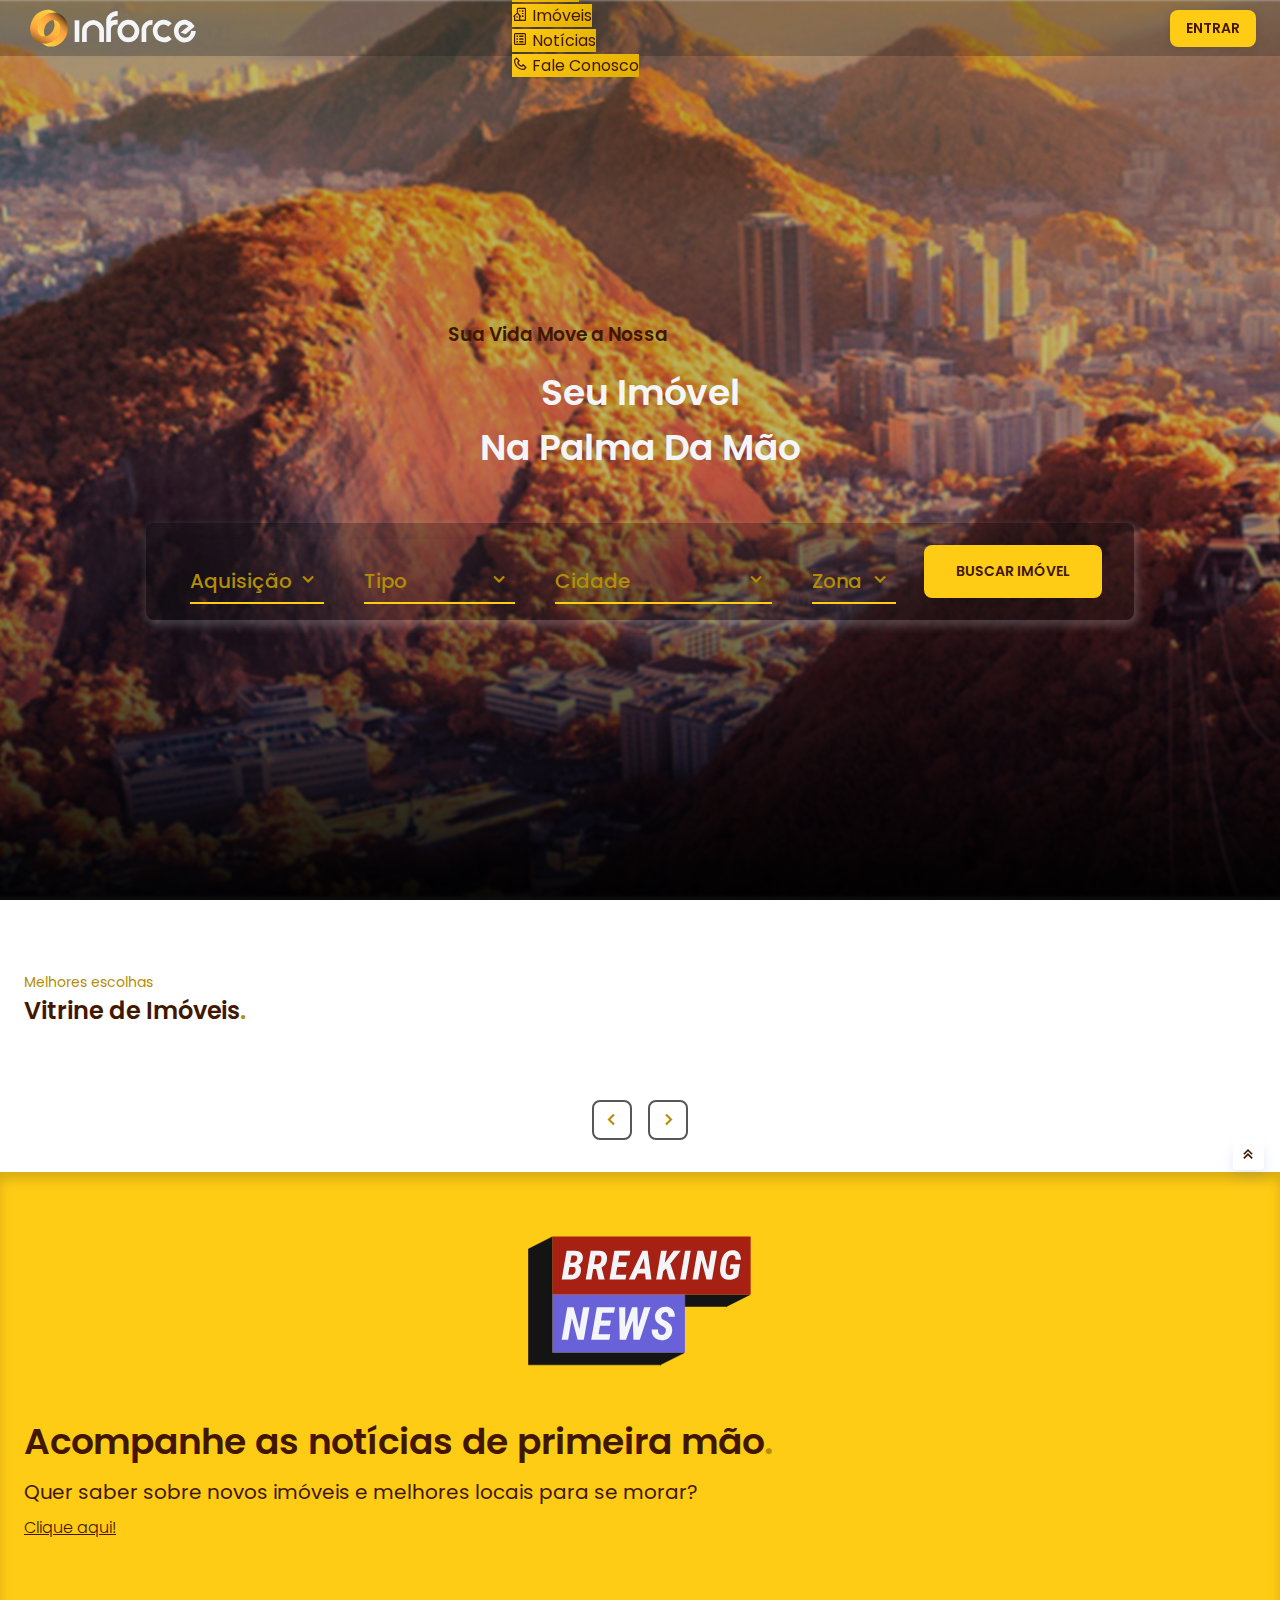
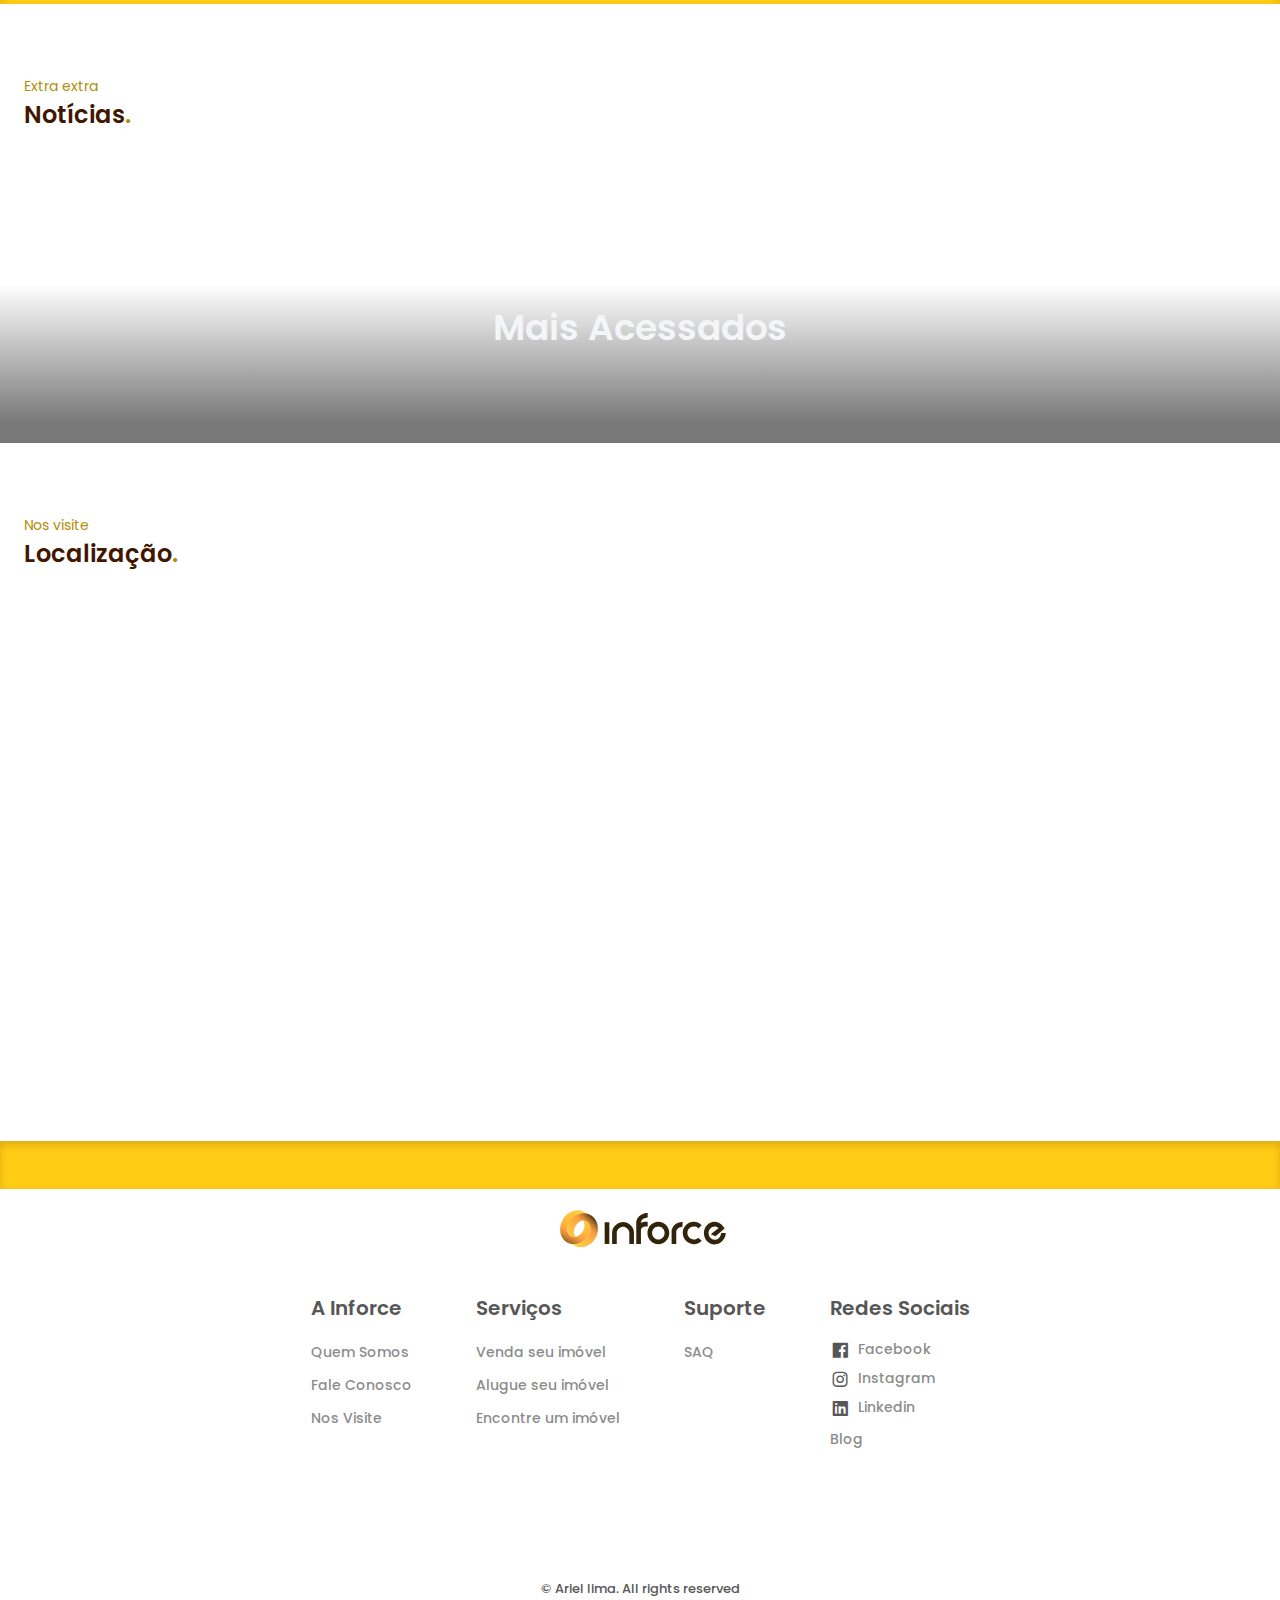
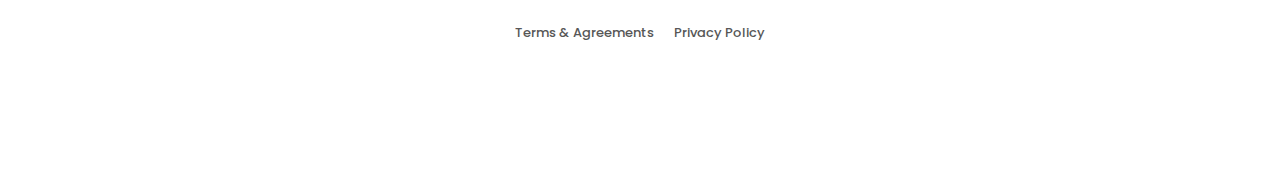
<file: index.html>
<!DOCTYPE html>
<html lang="pt-BR">
<head>
  <meta charset="UTF-8">
  <meta name="viewport" content="width=device-width, initial-scale=1.0">

  <!-- === FAVICON === -->
  <link rel="shortcut icon" href="/src/assets/favicon.png" type="image/x-icon">

  <!-- === ICONS === -->
  <link href='https://unpkg.com/boxicons@2.1.4/css/boxicons.min.css' rel='stylesheet'>

  <!-- === SWIPER CSS === -->
  <link rel="stylesheet" href="/src/styles/swiper-bundle.min.css">

  <!-- === CSS === -->
  <link rel="stylesheet" href="/src/styles/config.css">

  <title>Imobiliária Inforce</title>
</head>

<body>
  <!--=== HEADER ===-->
  <header class="header" id="header">
    <nav class="nav container">
      <a href="#" class="nav-logo">
        <img class="nav-logo" id="nav-logo" src="/src/assets/logo-white.svg" alt="Logomarca Informe" srcset="">
      </a>

      <div class="nav-menu">

        <ul class="nav-list">
          <li class="nav-item">
            <a href="#home" class="nav-link ">
              <i class='bx bx-home-alt-2'></i>
              <span>Home</span>
            </a>
          </li>
          
          <li class="nav-item">
            <a href="#showcase" class="nav-link">
              <i class='bx bx-building-house' ></i>
              <span>Imóveis</span>
            </a>
          </li>
          
          <li class="nav-item">
            <a href="#news" class="nav-link">
              <i class='bx bx-spreadsheet'></i>
              <span>Notícias</span>
            </a>
          </li>
          
          <li class="nav-item">
            <a href="#contato" class="nav-link">
              <i class='bx bx-phone' ></i>
              <span>Fale Conosco</span>
            </a>
          </li>  
        </ul>
      </div>

      <!-- === BUTTON === -->
      <a href="#" class="button nav-button">Entrar</a>
    </nav>
  </header>

  <!--=== MAIN ===-->
  <main class="main">
      <!--=== HOME ===-->
      <section class="home section parallax parallax-1" id="home">
          <div class="home-container container grid">
            <div class="home-data">
              <h3 class="home-subtitle">
                Sua Vida Move a Nossa
              </h3>
              <h1 class="home-title">
                Seu Imóvel <br> Na Palma Da Mão
              </h1>
            </div>

            <div class="home-content">
              <!-- === DROPDOWN === -->
              <div class="select-menu">
                <header class="select-btn">
                  <span class="btn-text">Aquisição</span>
                  <div class="dropdown-arrow">
                    <i class='bx bx-chevron-down arrow'></i>
                  </div>
                </header>

                <!-- === OPTIONS' LIST === -->
                <div class="dropdown-options">
                  <ul class="options">
                    <li class="option">
                      <span class="option-text">Comprar</span>
                    </li>
                    <li class="option">
                      <span class="option-text">Alugar</span>
                    </li>
                  </ul>
                </div>
              </div>

              <div class="select-menu">
                <header class="select-btn">
                  <span class="dropdown-selected">Tipo</span>
                  <div class="dropdown-arrow">
                    <i class='bx bx-chevron-down arrow'></i>
                  </div>
                </header>

                <!-- === OPTIONS' LIST === -->
                <div class="dropdown-options">
                  <ul class="options">
                    <li class="option">
                      <span class="option-text">Apartamento</span>
                    </li>
                    <li class="option">
                      <span class="option-text">Casa</span>
                    </li>
                    <li class="option">
                      <span class="option-text">Terreno</span>
                    </li>
                  </ul>
                </div>
              </div>

              <div class="select-menu">
                <header class="select-btn">
                  <span class="dropdown-selected">Cidade</span>
                  <div class="dropdown-arrow">
                    <i class='bx bx-chevron-down arrow'></i>
                  </div>
                </header>

                <!-- === OPTIONS' LIST === -->
                <div class="dropdown-options">
                  <ul class="options">
                    <li class="option country-option">
                      <span id="country" class="option-text">Acre</span>
                    </li> 
                    <li class="option country-option">
                      <span id="country" class="option-text">Alagoas</span>
                    </li> 
                    <li class="option country-option">
                      <span id="country" class="option-text">Amazonas</span>
                    </li> 
                    <li class="option country-option">
                      <span id="country" class="option-text">Amapá</span>
                    </li> 
                    <li class="option country-option">
                      <span id="country" class="option-text">Bahia</span>
                    </li> 
                    <li class="option country-option">
                      <span id="country" class="option-text">Ceará</span>
                    </li> 
                    <li class="option country-option">
                      <span id="country" class="option-text">Distrito Federal</span>
                    </li> 
                    <li class="option country-option">
                      <span id="country" class="option-text">Espírito Santo</span>
                    </li> 
                    <li class="option country-option">
                      <span id="country" class="option-text">Goiás</span>
                    </li> 
                    <li class="option country-option">
                      <span id="country" class="option-text">Maranhão</span>
                    </li> 
                    <li class="option country-option">
                      <span id="country" class="option-text">Mato Grosso</span>
                    </li> 
                    <li class="option country-option">
                      <span id="country" class="option-text">Mato Grosso do Sul</span>
                    </li> 
                    <li class="option country-option">
                      <span id="country" class="option-text">Minas Gerais</span>
                    </li> 
                    <li class="option country-option">
                      <span id="country" class="option-text">Pará</span>
                    </li> 
                    <li class="option country-option">
                      <span id="country" class="option-text">Paraíba</span>
                    </li> 
                    <li class="option country-option">
                      <span id="country" class="option-text">Paraná</span>
                    </li> 
                    <li class="option country-option">
                      <span id="country" class="option-text">Pernambuco</span>
                    </li> 
                    <li class="option country-option">
                      <span id="country" class="option-text">Piauí</span>
                    </li> 
                    <li class="option country-option">
                      <span id="country" class="option-text">Rio de Janeiro</span>
                    </li> 
                    <li class="option country-option">
                      <span id="country" class="option-text">Rio Grande do Norte</span>
                    </li> 
                    <li class="option country-option">
                      <span id="country" class="option-text">Rondônia</span>
                    </li> 
                    <li class="option country-option">
                      <span id="country" class="option-text">Rio Grande do Sul</span>
                    </li> 
                    <li class="option country-option">
                      <span id="country" class="option-text">Roraima</span>
                    </li> 
                    <li class="option country-option">
                      <span id="country" class="option-text">Santa Catarina</span>
                    </li> 
                    <li class="option country-option">
                      <span id="country" class="option-text">Sergipe</span>
                    </li> 
                    <li class="option country-option">
                      <span id="country" class="option-text">São Paulo</span>
                    </li> 
                    <li class="option country-option">
                      <span id="country" class="option-text">Tocantins</span>
                    </li>
                  </ul>
                </div>
              </div>

              <div class="select-menu">
                <header class="select-btn">
                  <span class="dropdown-selected">Zona</span>
                  <div class="dropdown-arrow">
                    <i class='bx bx-chevron-down arrow'></i>
                  </div>
                </header>

                <!-- === OPTIONS' LIST === -->
                <div class="dropdown-options">
                  <ul class="options">
                    <li class="option">
                      <span class="option-text">Sul</span>
                    </li>
                    <li class="option">
                      <span class="option-text">Norte</span>
                    </li>
                    <li class="option">
                      <span class="option-text">Centro</span>
                    </li>
                    <li class="option">
                      <span class="option-text">Leste</span>
                    </li>
                    <li class="option">
                      <span class="option-text">Oeste</span>
                    </li>
                  </ul>
                </div>
              </div>

              <a class="button dropdown-btn" href="#">Buscar Imóvel</a>
            </div>

          </div>
      </section>

      <!--=== VITRINE ===-->
      <section class="showcase section" id="showcase">
          <div class="container">
            <span class="section-subtitle">Melhores escolhas</span>
            <h2 class="section-title">Vitrine de Imóveis<span>.</span></h2>

            <!-- ======== CARDS ======= -->
            <div class="showcase-container swiper">
              <div id="showcase-list" class=" swiper-wrapper">
              </div>

              <!-- ========== SWIPER BUTTONS ========= -->
              <div class="swiper-button-next">
                <i class='bx bx-chevron-right' ></i>
              </div>

              <div class="swiper-button-prev">
                <i class='bx bx-chevron-left' ></i>
              </div>
          </div>

          </div>
      </section>

      <!--=== BREAKING NEWS ===-->
      <section class="subscribe section" id="subscribe">
          <div class="subscribe-container container grid">

            <!-- ========== BREAKING NEWS IMG ============ -->
            <div class="img-container">
              <img class="subscribe-img" src="/src/assets/breakin-news.svg" alt="Breaking News">
            </div>

            <!-- ========== BREAKING NEWS DATA ============ -->
            <div class="subscribe-data">
              <h1 class="subscribe-title mb-1">Acompanhe as notícias de primeira mão<span>.</span></h1>
              <h2 class="subscribe-subtitle mb-1">Quer saber sobre novos imóveis e melhores locais para se morar?</h2>
              
              <a href="#" class="subscribe-btn">Clique aqui!</a>
            </div>
          </div>
      </section>

      <!--=== NOTÍCIAS ===-->
      <section class="news section" id="news">  
        <div class="container">
          <span class="section-subtitle">Extra extra</span>
          <h2 class="section-title">Notícias<span>.</span></h2>

          <!-- ======== CARDS ======= -->
          <div class="showcase-container swiper">
            <div id="news-list" class="showcase-container swiper-wrapper">

            </div>
          </div>
        </div>
      </section>

      <!--=== POPULARES ===-->
      <section class="tranding section parallax parallax-2" id="tranding">
          <div class="popular-container container grid">
            <h1 class="popular-title">Mais Acessados</h1>

            <div id="popular-list" class="popular-data">

            </div>
          </div>
      </section>

      <!--=== CONTATO ===-->
      <section class="contact section" id="contato">
        <div class="contact-container container grid">
          <span class="section-subtitle">Nos visite</span>
          <h1 class="section-title">
            Localização<span>.</span>
          </h1>

          <div class="location-contant" id="map">
            <iframe src="https://www.google.com/maps/embed?pb=!1m14!1m8!1m3!1d5193.824566622955!2d-43.32479553537682!3d-23.002152040743926!3m2!1i1024!2i768!4f13.1!3m3!1m2!1s0x9bd0a4f97e4b81%3A0x8c339c13e5009d61!2sInforce%20Tecnologia!5e0!3m2!1sen!2sbr!4v1667842041665!5m2!1sen!2sbr" width="1200" height="600" allowfullscreen="" loading="lazy" referrerpolicy="no-referrer-when-downgrade"></iframe>
          </div>
        </div>
      </section>
  </main>

  <!--=== FOOTER ===-->
  <footer class="footer section">
      <div class="footer-breakpoint">

      </div>

      <div class="footer-container container grid">
        <div>
          <a href="#" class="footer-logo">
            <img class="footer-logo" src="/src/assets/logo-black.svg" alt="">
          </a>
        </div>

        <div class="footer-content">
          <div>
            <h3 class="footer-title">
              A Inforce
            </h3>

            <ul class="footer-links">
              <li>
                <a href="#" class="footer-link">Quem Somos</a>
              </li>
              <li>
                <a href="#" class="footer-link">Fale Conosco</a>
              </li>
              <li>
                <a href="#" class="footer-link">Nos Visite</a>
              </li>
            </ul>
          </div>

          <!-- ========== SERVIÇOS ========== -->
          <div>
            <h3 class="footer-title">
              Serviços
            </h3>

            <ul class="footer-links">
              <li>
                <a href="#" class="footer-link">Venda seu imóvel</a>
              </li>
              <li>
                <a href="#" class="footer-link">Alugue seu imóvel</a>
              </li>
              <li>
                <a href="#" class="footer-link">Encontre um imóvel</a>
              </li>
            </ul>
          </div>

          <div>
            <h3 class="footer-title">
              Suporte
            </h3>

            <ul class="footer-links">
              <li>
                <a href="#" class="footer-link">SAQ</a>
              </li>
            </ul>
          </div>
          <div>

          <div>
            <h3 class="footer-title">
              Redes Sociais
            </h3>

            <ul class="footer-links">
              <li class="footer-social">
                <i class='bx bxl-facebook-square'></i>
                <a href="#" class="footer-link">Facebook</a>
              </li>
              <li class="footer-social">
                <i class='bx bxl-instagram' ></i>
                <a href="#" class="footer-link">Instagram</a>
              </li>
              <li class="footer-social">
                <i class='bx bxl-linkedin-square' ></i>
                <a href="#" class="footer-link">Linkedin</a>
              </li>
              <li>
                <a href="#" class="footer-link">Blog</a>
              </li>
            </ul>
          </div>
        </div>
      </div>
      <div class="footer-info container">
        <span class="footer-copy">
          &#169; Ariel lima. All rights reserved
        </span>

        <div class="footer-privacy">
          <a href="#">Terms & Agreements</a>
          <a href="#">Privacy Policy</a>
        </div>
      </div>
  </footer>


  <!--=== SCROLL UP ===-->
  <a href="#" class="scrollup" id="scroll-up">
    <i class='bx bx-chevrons-up'></i>
  </a>

  <!--=== SCROLL REVEAL ===-->
  <script src=""></script>

  <!--=== SWIPER JS ===-->
  <script src="/src/js/swiper-bundle.min.js"></script>

  <!--=== MAIN JS ===-->
  <script src="/src/js/main.js"></script>
</body>
</html>
</file>
<file: src/styles/config.css>
/* === REUSABLE CSS === */
@import url(./reusable.css);

/* === MAIN CSS === */
@import url(./main.css);

/* === RESPONSIVE CSS === */
@import url(./responsive.css);
</file>
